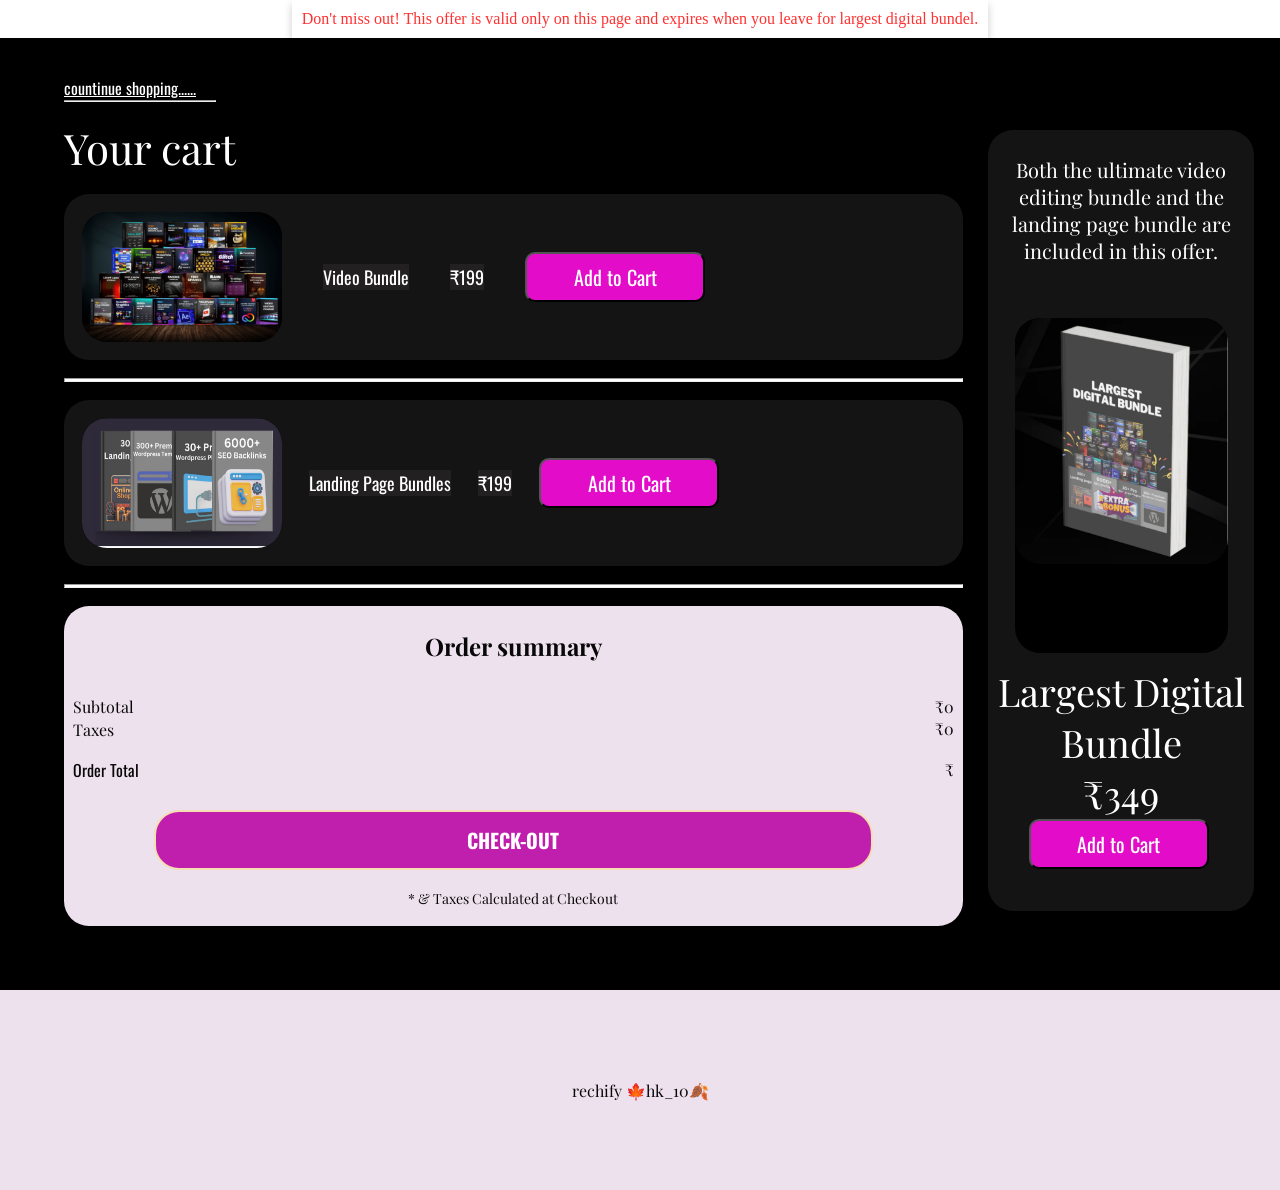
<file: cart.html>
<!DOCTYPE html>
<html lang="en">
  <head>
    <meta charset="UTF-8" />
    <meta name="viewport" content="width=device-width, initial-scale=1.0" />
    <link
      href="https://unpkg.com/boxicons@2.1.4/css/boxicons.min.css"
      rel="stylesheet"
    />
    <link
      rel="stylesheet"
      href="https://cdnjs.cloudflare.com/ajax/libs/font-awesome/4.7.0/css/font-awesome.min.css"
    />
    <title>Welcome to your dream Cart</title>
    <link rel="stylesheet" href="cart.css" />
    <script src="cart.js"></script>
  </head>
  <body>
    <!-- header -->
    <section class="cart-header">
      <div class="free-shipping">
        Don't miss out! This offer is valid only on this page and expires when you leave for largest digital bundel.
      </div>
    </section>

    <section class="cart-page">
      <section class="carting" id="carting">
        <section class="YourCart">
          <p class="countinue">
            <a href="index.html">countinue shopping......</a>
          </p>
          <hr class="hr" />
          <p class="header">Your cart</p>
        </section>
        <section class="cart">
          <div class="img1">
            <img
              src="300+ landing page = 30 wordpress pro plugins & premium themes (1080 x 800 px).png"
              alt=""
              srcset=""
            />
          </div>

          <div class="name">Video Bundle</div>
          <div class="name">₹199</div>
          <div class="herobuttons">
            <button class="herobut" onclick="toggleButtons(0)" data-price="199">
              Add to Cart
            </button>
          </div>
          <div class="herobuttons">
            <button
              class="herobut-remove hidden"
              onclick="toggleButtons(0)"
              data-price="-199"
            >
              Remove
            </button>
          </div>
        </section>
        <hr class="hr2" />
        <br />
        <section class="cart">
          <div class="img2">
            <img src="landing.png" alt="" srcset="" />
          </div>
          <div class="name">Landing Page Bundles</div>
          <div class="name">₹199</div>

          <div class="herobuttons">
            <button class="herobut" onclick="toggleButtons(1)" data-price="199">
              Add to Cart
            </button>
          </div>
          <div class="herobuttons">
            <button
              class="herobut-remove hidden"
              onclick="toggleButtons(1)"
              data-price="-199"
            >
              Remove
            </button>
          </div>
        </section>
        <hr class="hr2" />

        <section class="billing1">
          <section class="billing" id="billing">
            <div class="summary">
              <p class="summary-header">Order summary</p>
              <hr class="hr3" />
            </div>
            <div class="summary-details">
              <div class="detail">
                <p class="subtotal">Subtotal</p>
                <p class="Taxes">Taxes</p>
              </div>
              <div class="price">
                <p class="amt" id="priceupdate">₹0</p>
                <p class="amt">₹0</p>
              </div>
            </div>
            <hr class="hr3" />
            <div class="summary-details">
              <div class="totals">
                <p class="total">Order Total</p>
              </div>
              <div class="amount">
                <p id="total-amount" class="total-amount">₹</p>
              </div>
            </div>

            <hr class="hr3" />
          
            <div class="checkout">
              <form
                action="/payment/process/"
                method="post"
                id="payForm"
                class="check-form"
              >
                <button class="check" id="check1" disabled>CHECK-OUT</button>
              </form>
            </div>
            <div class="cart-last">
              <p class="cart-last-text">
                * & Taxes Calculated at Checkout
              </p>
            </div>
          </section>
        </section>
      </section>
      <section class="hero-product">
        <section class="hero-productcart">
          <div class="content">
            <p class="content-text1">
              Both the ultimate video editing bundle and the landing page bundle
              are included in this offer.
            </p>
          </div>
          <div class="img">
            <img src="largest.png" alt="" srcset="" />
          </div>
          <div class="content">
            <p class="content-text">Largest Digital</p>
          </div>
          <div class="content">
            <p class="content-text">Bundle</p>
          </div>
          <div class="content">
            <p class="content-text" id="content-text">₹349</p>
          </div>
          <div class="herobuttons">
            <button class="herobut" onclick="toggleButtons(2)" data-price="349">
              Add to Cart
            </button>
          </div>
          <div class="herobuttons" id="herobuttons">
            <button
              class="herobut-remove hidden"
              onclick="toggleButtons(2)"
              data-price="-349"
            >
              Remove
            </button>
          </div>
        </section>
      </section>
      <section class="se-view" id="se-view">
        <section class="billing" id="billing">
          <div class="summary">
            <p class="summary-header">Order summary</p>
            <hr class="hr3" />
          </div>
          <div class="summary-details">
            <div class="detail">
              <p class="subtotal">Subtotal</p>
              <p class="Taxes">Taxes</p>
            </div>
            <div class="price">
              <p class="amt" id="priceupdate1">₹0</p>
              <p class="amt">₹0</p>
            </div>
          </div>
          <hr class="hr3" />
          <div class="summary-details">
            <div class="totals">
              <p class="total">Order Total</p>
            </div>
            <div class="amount">
             <p id="total-amount1" class="total-amount">₹</p>
            </div>
          </div>

          <hr class="hr3" />
          <!-- Payment section -->
          <div class="checkout">
            <form
              action="/payment/process/"
              method="post"
              id="payForm"
              class="check-form"
            >
              <button class="check" id="check2" disabled>CHECK-OUT</button>
            </form>
          </div>
          <div class="cart-last">
            <p class="cart-last-text">
              *Taxes Calculated at Checkout
            </p>
          </div>
        </section>
      </section>
    </section>

    <section class="footer">
      <div class="footer-content">rechify 🍁hk_10🍂</div>
    </section>
  </body>
</html>
</file>
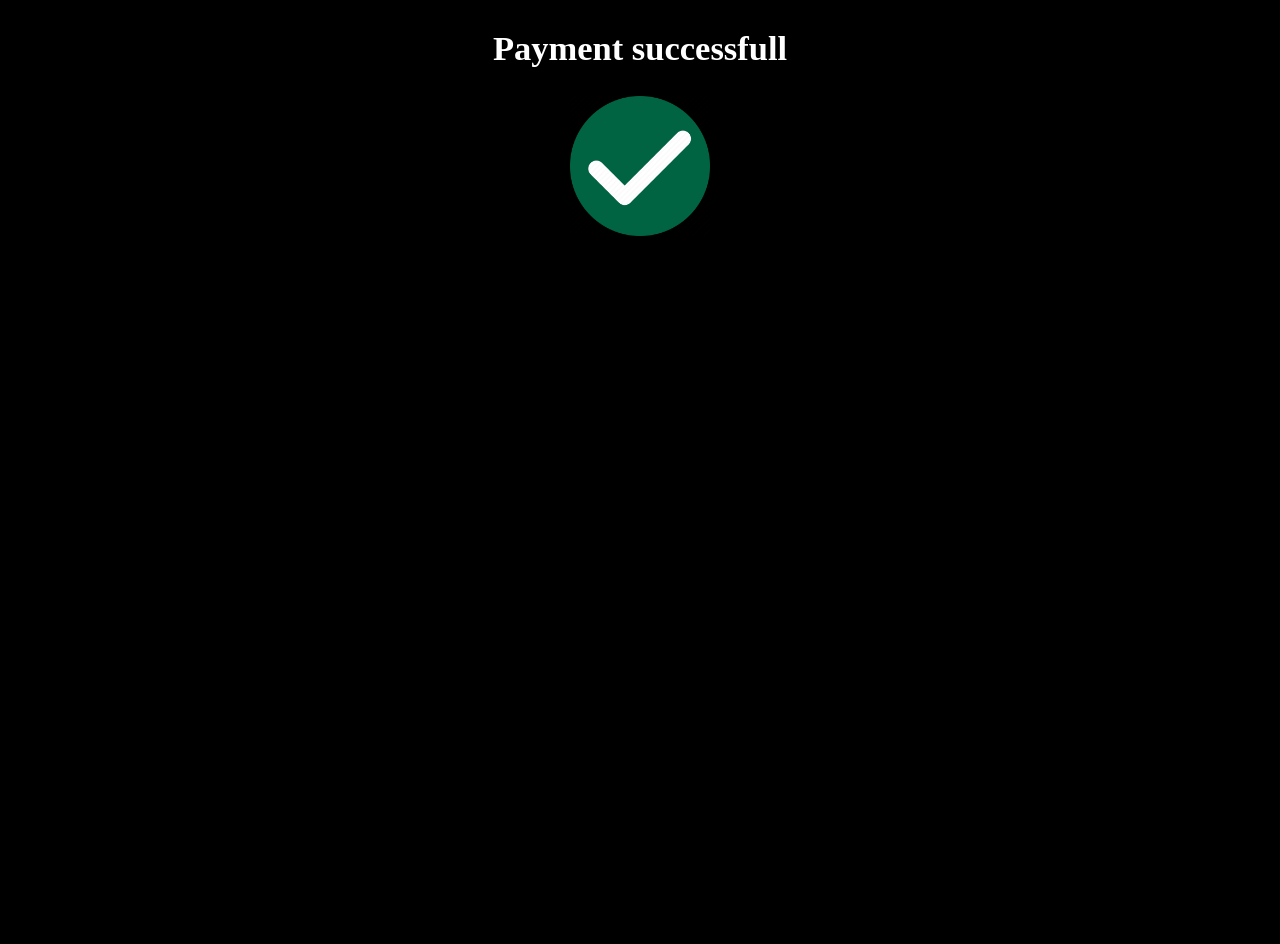
<file: thanku page/thanku.html>
<!DOCTYPE html>
<html lang="en">
<head>
    <meta charset="UTF-8">
    <meta name="viewport" content="width=device-width, initial-scale=1.0">
    <title>Thank You for purchase!</title>
    <link rel="stylesheet" href="style1.css">
</head>
<style>
    *{
    background-color: black;
    color: white;
}
</style>
<body>
    <section class="thanku">
        <div class="thanku-back">
            <div class="conclusion-text">
                <h1>Payment successfull</h1>
            </div>
            <div class="images">
                <img src="3301748.png" alt="">
            </div>
<!-- Calendly inline widget begin -->
<div class="calendly-inline-widget" data-url="https://calendly.com/reachify-marketing/15min?primary_color=9c00ff" style="min-width:320px;height:700px;"></div>
<script type="text/javascript" src="https://assets.calendly.com/assets/external/widget.js" async></script>
<!-- Calendly inline widget end -->
        </div>
    </section>
</body>
</html>
</file>
<file: cart.css>
@import url('https://fonts.googleapis.com/css2?family=Playfair+Display:wght@500&display=swap');
@import url('https://fonts.googleapis.com/css2?family=Oswald&display=swap');

*{
    margin: 0;
    padding: 0;
    background-color: #000000;
}
.free-shipping{
    /* border: 2px solid white; */
    background-color: rgba(0, 0, 0, 0.951);
    color: #ff3131;
    text-align: center;
    background-color: white;
    padding:10px;
    box-shadow: 0 4px 8px rgba(0, 0, 0, 0.2);
}
.free-shipping i{
    font-size: 20px;
    color:#ff3131;
}
.header-panel{
    display: flex;
    justify-content: flex-end ;
    position: relative;
}
.header-panel i{
    font-size: 24px;
    margin-left: 18px;
    margin-right: 20px;
    cursor: pointer;
}
.search-bar {
    position: relative;
    width: 150px;
    height: 10px; 
    border-radius: 25%; 
    box-shadow: 0 4px 8px rgba(0, 0, 0, 0.2);
    display: none;
    margin-right: 1%;
}
  
  .search-bar input[type="text"] {
    width: 100%;
    padding: 10px;
    border: 2px solid white;
    height: 100%; 
    border-radius: 25px;
    color: wheat;
  }
  .search-icon{
/*     border: 2px solid wheat; */
    display: flex;
  }
  

  .search-icon:hover .search-bar {
    display: block;
  }
  .cart-header{
    justify-content: center;
    display: flex;
    align-items: center;
    color: white;
   /*  border: 1px solid orange; */
    flex-direction: column;
    background-color: white;
  }
  .cart-header p{
    font-size: 36px;
    font-weight: 700;
  }



.carting,.se-view{
  margin: 3% 2% 0 5%;
/*   border: 2px solid wheat;
 */  width: 150vh;
}
.countinue a{
  color: white;
  font-size: 16px;
  font-family: 'Oswald' , sans-serif;
}
.YourCart .hr{
  width: 150px;
}
.YourCart .header{
  margin: 2% 0% 2% 0;
  font-size: 42px;
  color: white;
  font-family: 'Playfair Display', serif;
}
.cart{
   /* border: 2px solid white; */
  /*  box-shadow: 0 8px 16px 0 rgb(129, 126, 126); */
  justify-content: space-between;
  display: flex;
  border-radius: 25px;
  align-items: center;
  background-color: #36353564;
  margin-bottom: 2%;
}
.cart .name{
  color: white;
  font-size: 18px;
  font-family: 'Oswald' , sans-serif;
  background-color: #36353564;
}
.cart .quantity{
  color: white;
  border: 1px solid white;
  height: 28px;
  width: 80px;
  border-radius: 5px;
  justify-content: center;
  align-items: center;
  display: flex;
  margin: 5%;
  background-color: #36353564;
}
.cart .quantity span {
  background-color: #36353564;
}
.hr2{
  height: 2px;
  background-color: white;
}
.cart .img1{
  margin: 2% 0 2% 2%; 
  height: 130px; 
  width :200px;
  border-radius: 25px;
}
.cart .img1 img{
  height: 100px;
  width: 100%;
  height: 130px;
  border-radius: 25px;
}
.cart .img2{ 
  margin: 2% 0 2% 2%;
  height: 130px;  
  width: 200px;
  border-radius: 25px;
}

.cart .img2 img{
  width: 100%;
  height: 130px;
  border-radius: 25px;
}

.cart .quantity button{
  color: black;
  border-radius: 50%;
  border: 1px solid white;
  width: 18px;
  height: 18px;
  margin: 5%;
  font-size: 14px;
  font-weight: 600;
  background-color: #eee1ee;
  cursor: pointer;
}
.cart .delete{
  margin-right:5% ;
}
.cart .delete .fa{
  color: white; font-size: 22px; background-color: #36353564;
  cursor: pointer;
}


.billing{
 /*  border: 2px solid wheat; */
 background-color: #eee1ee;
  border-radius: 100px;
  margin-top: 2%;
}
.billing .summary{
  background-color: #eee1ee;
  color: #080808;
  height: 80px;
  border-radius: 25px 25px 0 0;
  display: flex;
  align-items: center;
  justify-content: center;
}
.billing .summary-header{
  background-color: #eee1ee;
  
  font-family: 'Playfair Display', serif;
  font-size: 24px;
  font-weight: 700;
}
.hr3{
 border: none;
 background-color: #080808;
}
.summary-details,.order-total{
  display: flex;
  align-items: center;
  justify-content: space-between;
  background-color: #eee1ee;
}
.summary-details .detail {
  color: white;
 margin: 1% 0 1% 1%;
}
.summary-details .subtotal, .shipping ,.Taxes,.price .amt{
  padding-top: 2%;
  font-family: 'Playfair Display', serif;
  color: #080808;
  background-color: #eee1ee;
}
.summary-details .price{
  color: white;
 margin: 1% 1% 1% 1%;
}
.totals{
  color: white;
 margin: 1% 0 1% 1%;
 background-color: #eee1ee;
}
.amount{
  margin-right: 1%;
}
.total, .amount{
  color: #080808;
  background-color: #eee1ee;
  font-family: 'Oswald' , sans-serif;
}
.check-form{
  background-color: #eee1ee;
  display: flex;
  justify-content: center;
  align-items: center;
}
.check{
  border: 2px solid wheat;
  height: 60px;
  width: 80%;
  font-size: 20px;
  font-weight: 800;
  font-family: 'Oswald' , sans-serif;
  color: white;
  text-align: center;
  background-color: rgb(192, 30, 173);
  margin: 20px 20px 10px 20px;
  border-radius: 25px;
  cursor: pointer;
}
.cart-last{
  background-color: #eee1ee;
  align-items: center;
  display: flex;
  justify-content: center;
  border-radius: 0 0 25px 25px ;
}
.cart-last p{
  margin:1% 0 2% 0;
}
.cart-last-text{
  background-color: #eee1ee;
  font-size: 14px;  
  font-family: 'Playfair Display', serif;
  color: #080808;
}
.footer{
  margin-top:5%;
  background-color: #eee1ee;
  height: 200px;
  width: 100%;
  align-items: center;
  justify-content: center;
  display: flex;
}
.footer-content{
  color: #080808;
  background-color: #eee1ee;
  font-family: 'Playfair Display', serif;

}
.cart-page{
  display: flex;
}

.hero-product{
  margin: 3% 2% 0 0;
  width: 400px;
}
.hero-text{
  border-radius: 25px;
  color: white;
  background-color: #36353564;
  display: flex;
  justify-content: center;
  align-items: center;
}
.hero-productcart{
  border-radius: 25px;
  align-items: center;
  display: flex;
  flex-direction: column;
  justify-content: center;
  background-color: #36353564;
  margin: 20% 0 0 0;
  }
.hero-productcart .img{
  width: 80%;
  border-radius: 25px;
  height: 335px;
  margin: 20% 5% 5% 5%;
}

.hero-productcart .img img{
  width: 100%;
  border-radius: 25px;
}


.content-text{
  color: white;
  background-color: #36353564;
  font-family: 'Playfair Display', serif;
  font-size: 38px;
}
.content-text1{
  border-radius: 25px 25px 0 0 ;
  padding: 10% 5% 0 5%;
  text-align: center;
  color: white;
  background-color: #36353564;
  font-family: 'Playfair Display', serif;
  font-size: 20px;
}
.herobutton{
  width: 80%;
  align-items: center;
  margin: 5% 5% 20% 5%;
  border-radius: 25px;
}
.herobut{
  cursor: pointer;
  text-align: center;
  color: white;
  font-family: 'Oswald' , sans-serif;
  font-size: 20px;
  width: 100%;
  border-radius: 10px;
  background-color: rgb(226, 12, 201);
  height: 50px;
}
.herobuttons{
  width: 180px;
  align-items: center;
  margin: 0 2% 0 0;
  border-radius: 25px;
}
.herobut-remove{
  cursor: pointer;
  text-align: center;
  color: rgb(226, 12, 201);
  font-family: 'Oswald' , sans-serif;
  font-size: 20px;
  width: 100%;
  border-radius: 10px;
  background-color: white;
  height: 50px;
}

.hidden{
  display: none;
}
.se-view{
  display: none;
}
.total-amount{
  background-color: #eee1ee;font-family: 'Playfair Display' , sans-serif;
}

#herobuttons{
  margin:8% 0 8% 0;
}


























@media (max-width:477px) {
  .cart-page{
    flex-direction: column;
    align-items: center;
  }
  body{
    overflow-x: hidden;
  }
  #carting,#se-view{
    width: 340px;
  }
  .hero-product{
    width: auto;
  }
  .hero-productcart{
    margin: 10%;
  }
  .hero-productcart .img{
    height: auto;
  }
  .se-view{
    display: block;
  }
  .billing1{
    display: none;
  }
  .detail,.price{
    background-color: #eee1ee;
  }
  .cart .img1{
    
    width: 300px;
  }
  .name{
    font-size: 16px;
    text-align: center;
  }
  .cart{
    gap:10px;
  }
  .herobut{
    font-size: 16px;
  }
  .cart .img2{
    
    width: 300px;
  }
  .img2 img{
    height: 90px;
  }
  #herobuttons{
    margin: 8%;
  }
}

@media (max-width:799px) {
  .cart-page{
    flex-direction: column;
  }
  .carting{
    width: 700px;
  }
  
}
</file>
<file: thanku page/style1.css>
.conclusion-text{
    margin: 10px 0 0 0 ;
    text-align: center;
    font-size: 23px;
}
.images{
    display: flex;
    align-items: center;
    width: 100%;
    justify-content: center;
}
img{
    width: 140px;
}
</file>
